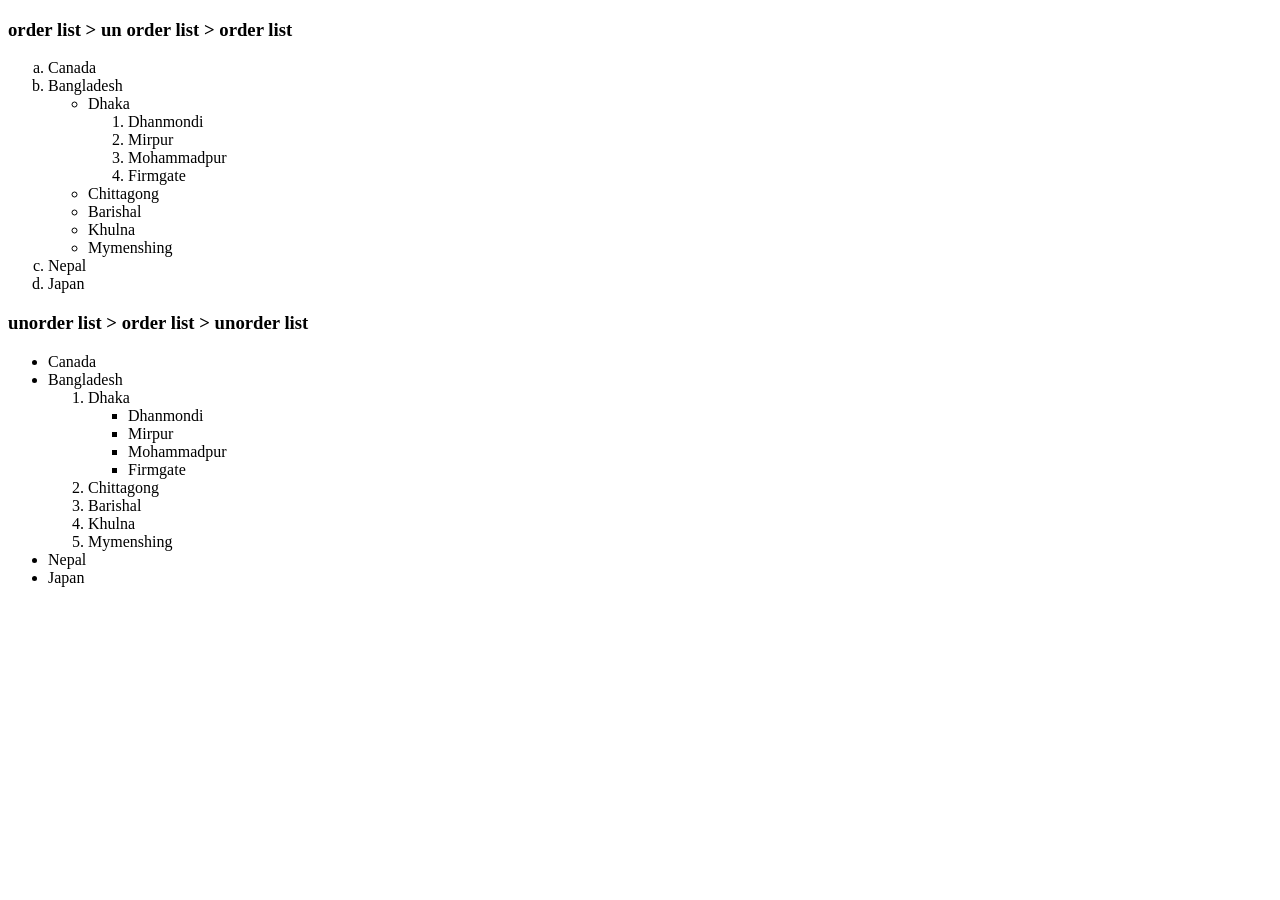
<file: October/19-10-23/index.html>
<!doctype html>
<html lang="en">
  <head>
    <!-- Required meta tags -->
    <meta charset="utf-8">
    <meta name="viewport" content="width=device-width, initial-scale=1, shrink-to-fit=no">

    <!-- Bootstrap CSS -->
    <!-- <link rel="stylesheet" href="https://cdn.jsdelivr.net/npm/bootstrap@4.0.0/dist/css/bootstrap.min.css" integrity="sha384-Gn5384xqQ1aoWXA+058RXPxPg6fy4IWvTNh0E263XmFcJlSAwiGgFAW/dAiS6JXm" crossorigin="anonymous"> -->

    <title>Hello, world!</title>
  </head>
  <body class="container">


<!-- 
    <H2>Registration Form</H2>

            <form action="">
                <label for="fname">First Name</label>
                <input type="text" id="" name="fname" placeholder="First Name"><br><br>

                <label for="lname">Last Name</label>
                <input type="text" id="" name="lname" placeholder="Last Name"><br><br>

                <label for="dep">Department/Office</label>
                <input type="text" id="" name="dep" placeholder="Select your Department/Office"><br><br>

                <label for="uname">User Name</label>
                <input type="text" id="" name="uname" placeholder="User Name"><br><br>

                <label for="password">Password</label>
                <input type="password" id="" name="password" placeholder="Password"><br><br>

                <label for="cpassword">Confirm Password</label>
                <input type="cpassword" id="" name="cpassword" placeholder="Confirm Password"><br><br>

                <label for="cNumber">Contact No</label>
                <input type="number" id="" name="cNumber" placeholder="Contact No"><br><br>

                <button>Submit</button>
            </form> -->
<h3>order list > un order list > order list</h3>
    <ol type="a">
      <li>Canada</li>
      <li>Bangladesh
        <ul type="circle">
          <li>Dhaka</li>
            <ol>
              <li>Dhanmondi</li>
              <li>Mirpur</li>
              <li>Mohammadpur</li>
              <li>Firmgate</li>
            </ol>
          <li>Chittagong</li>
          <li>Barishal</li>
          <li>Khulna</li>
          <li>Mymenshing</li>
    
        </ul>
      </li>
      <li>Nepal</li>
      <li>Japan</li>
    </ol>

    <h3>unorder list > order list > unorder list</h3>
    <ul type="a">
      <li>Canada</li>
      <li>Bangladesh
        <ol type="">
          <li>Dhaka</li>
            <ul>
              <li>Dhanmondi</li>
              <li>Mirpur</li>
              <li>Mohammadpur</li>
              <li>Firmgate</li>
            </ul>
          <li>Chittagong</li>
          <li>Barishal</li>
          <li>Khulna</li>
          <li>Mymenshing</li>
    
          </ol>
      </li>
      <li>Nepal</li>
      <li>Japan</li>
    </ul>
    

 
    

    <!-- <form>
      <div class="form-group">
        <label for="id">ID</label>
        <input type="text" class="form-control" id="id" placeholder="ID">
      </div>
      <div class="form-group">
        <label for="name">Name</label>
        <input type="text" class="form-control" id="name" placeholder="Name">
      </div>
      <div class="form-group">
        <label for="password">Password</label>
        <input type="password" class="form-control" id="password" placeholder="password">
      </div>
      <div class="form-group">
        <label for="email">Email</label>
        <input type="email" class="form-control" id="email" placeholder="Email">
      </div>
      <div class="dropdown show">
        <h4>Round</h4>
        <a class="btn btn-secondary dropdown-toggle" href="#" role="button" id="dropdownMenuLink" data-toggle="dropdown" aria-haspopup="true" aria-expanded="false">
          57
        </a>
        <div class="dropdown-menu" aria-labelledby="dropdownMenuLink">
          <a class="dropdown-item" href="#">58</a>
          <a class="dropdown-item" href="#">59</a>
          <a class="dropdown-item" href="#">60</a>
        </div>
      </div>  
      <div>
        <h4>Gender</h4>
        <div class="custom-control custom-radio">
          <input type="radio" id="customRadio1" name="customRadio" class="custom-control-input">
          <label class="custom-control-label" for="customRadio1">Male</label>
        </div>
        <div class="custom-control custom-radio">
          <input type="radio" id="customRadio2" name="customRadio" class="custom-control-input">
          <label class="custom-control-label" for="customRadio2">Female</label>
        </div>
      </div>
      <button type="submit" class="btn btn-primary">Submit</button>    
    </form> -->

    <!-- Optional JavaScript -->
    <!-- jQuery first, then Popper.js, then Bootstrap JS -->
    <!-- <script src="https://code.jquery.com/jquery-3.2.1.slim.min.js" integrity="sha384-KJ3o2DKtIkvYIK3UENzmM7KCkRr/rE9/Qpg6aAZGJwFDMVNA/GpGFF93hXpG5KkN" crossorigin="anonymous"></script>
    <script src="https://cdn.jsdelivr.net/npm/popper.js@1.12.9/dist/umd/popper.min.js" integrity="sha384-ApNbgh9B+Y1QKtv3Rn7W3mgPxhU9K/ScQsAP7hUibX39j7fakFPskvXusvfa0b4Q" crossorigin="anonymous"></script>
    <script src="https://cdn.jsdelivr.net/npm/bootstrap@4.0.0/dist/js/bootstrap.min.js" integrity="sha384-JZR6Spejh4U02d8jOt6vLEHfe/JQGiRRSQQxSfFWpi1MquVdAyjUar5+76PVCmYl" crossorigin="anonymous"></script> -->
  </body>
</html>
</file>
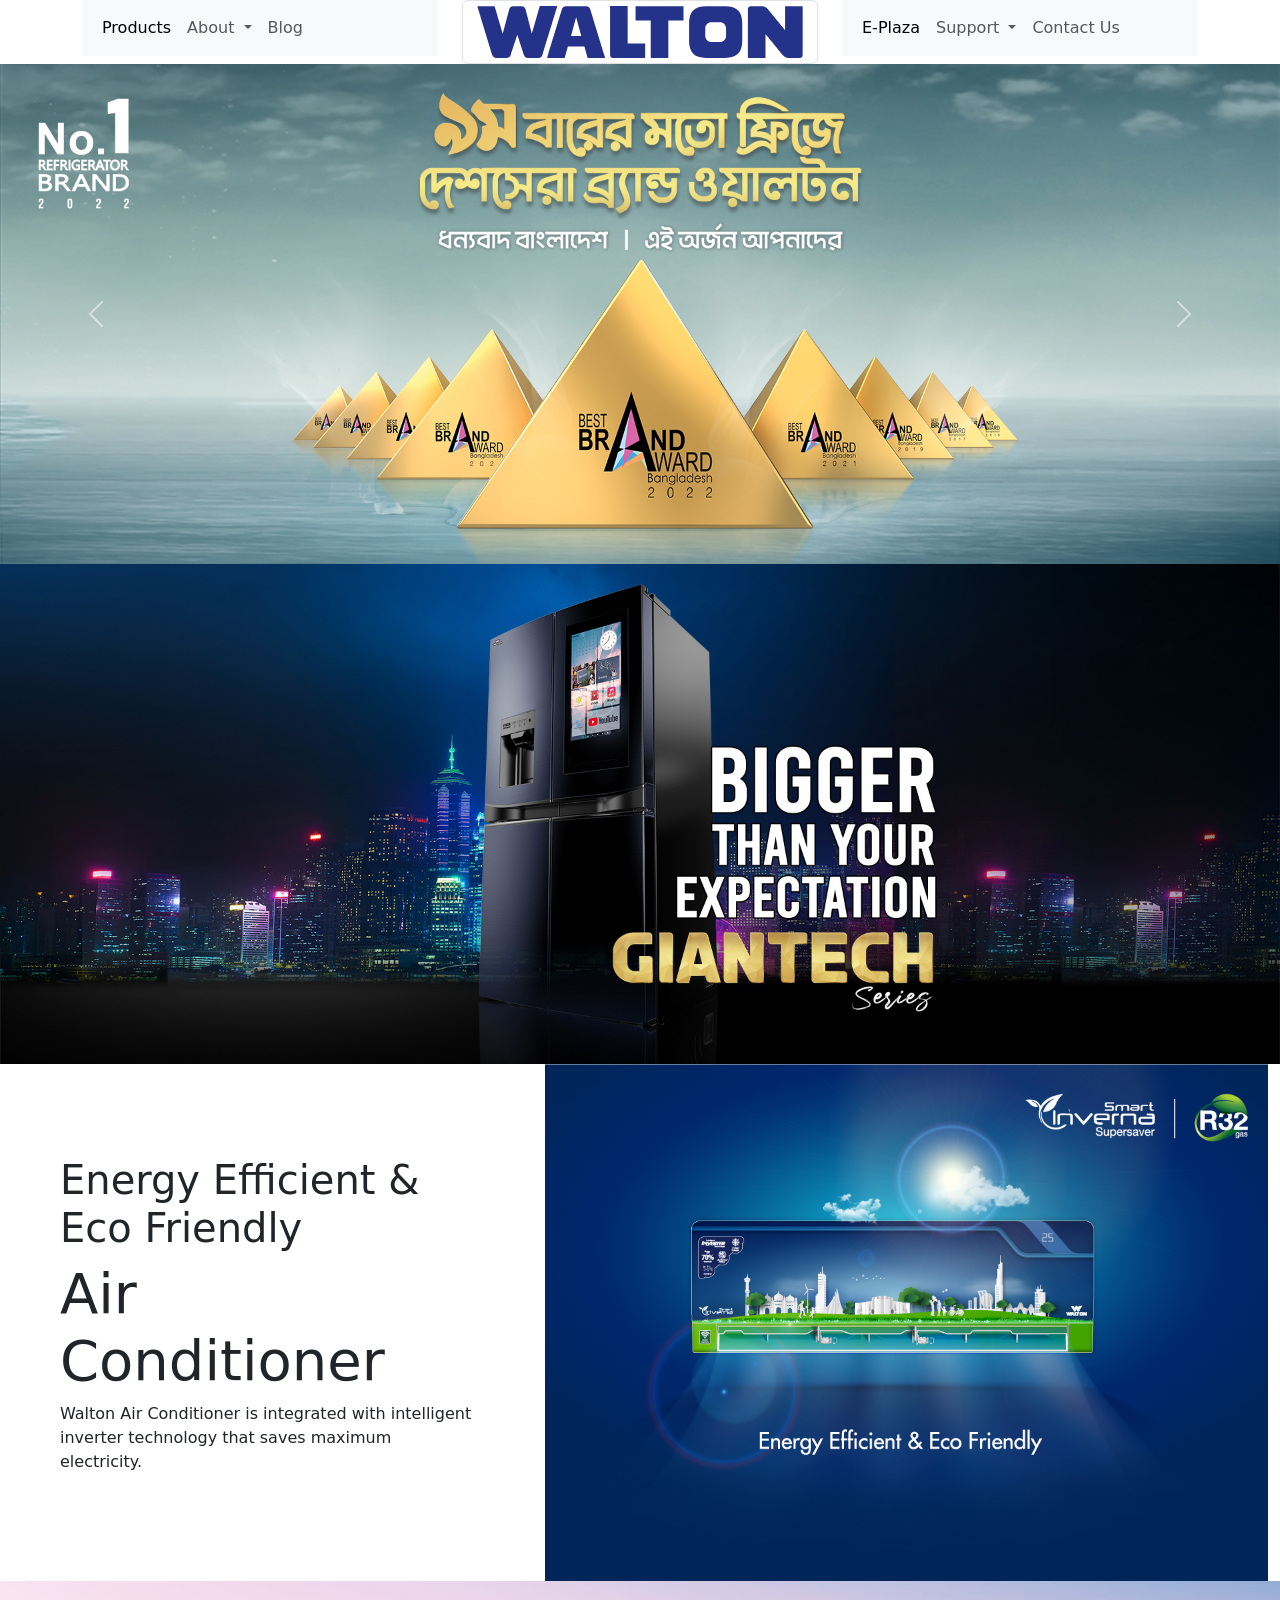
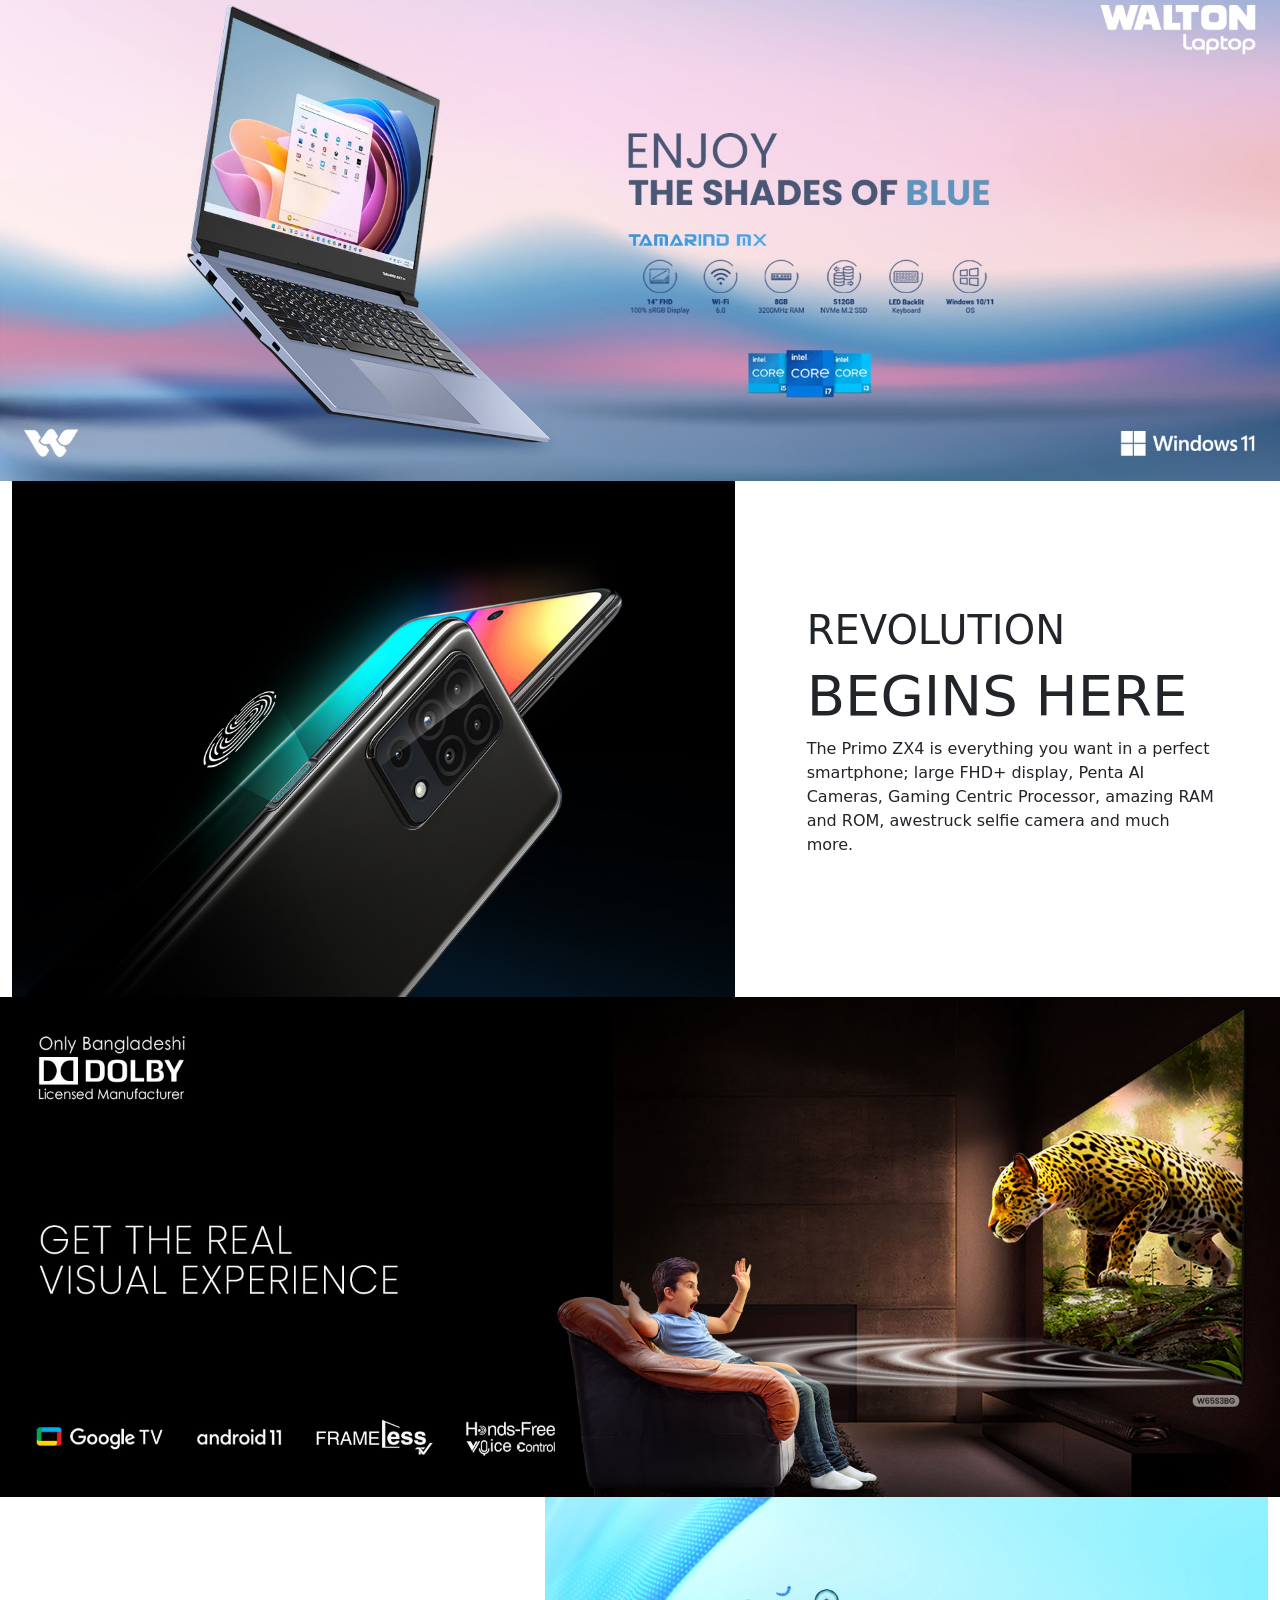
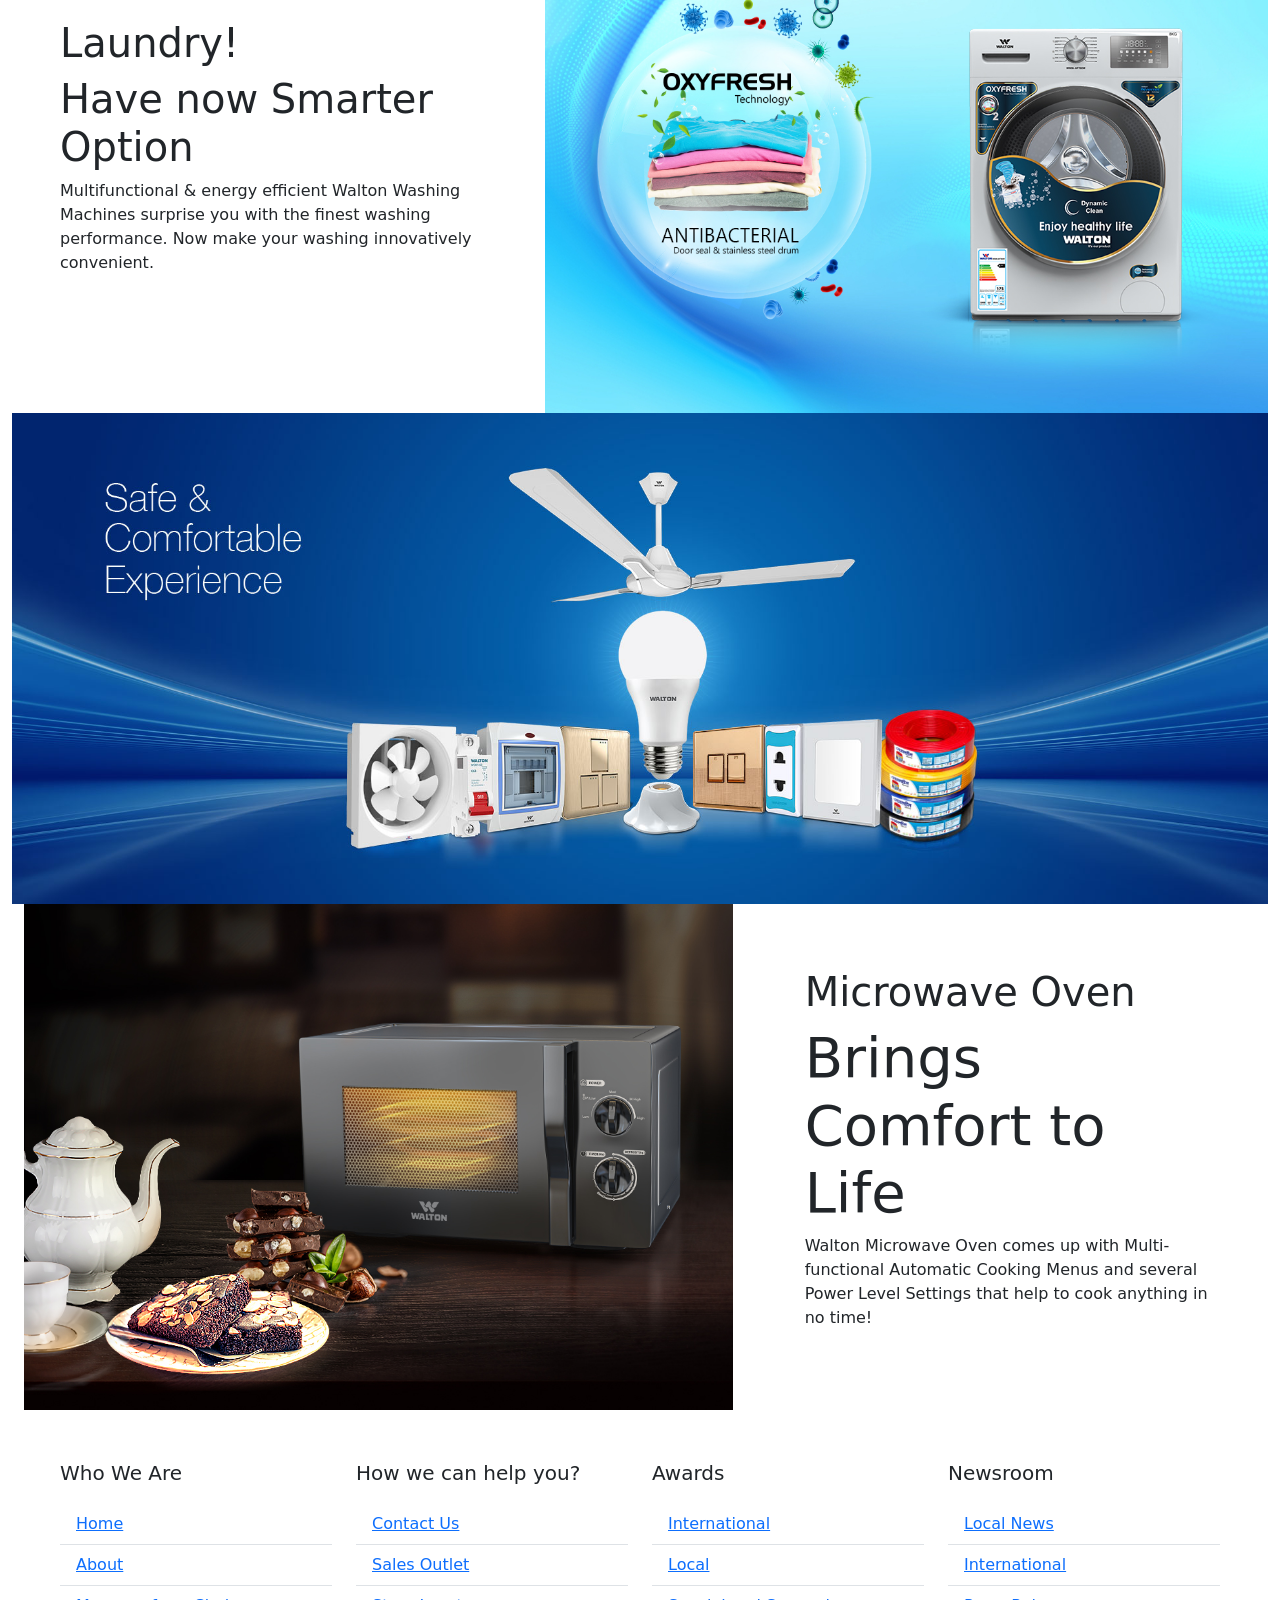
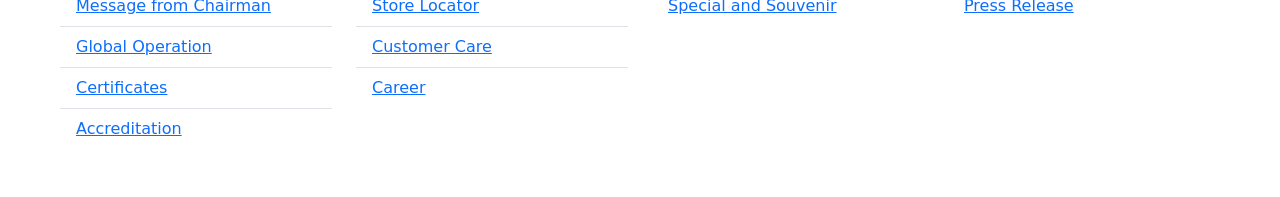
<file: Project/Bootstrap Project/index.html>
<!doctype html>
<html lang="en">
  <head>
    <!-- Required meta tags -->
    <meta charset="utf-8">
    <meta name="viewport" content="width=device-width, initial-scale=1">

    <!-- Bootstrap CSS -->
    <link href="https://cdn.jsdelivr.net/npm/bootstrap@5.0.2/dist/css/bootstrap.min.css" rel="stylesheet" integrity="sha384-EVSTQN3/azprG1Anm3QDgpJLIm9Nao0Yz1ztcQTwFspd3yD65VohhpuuCOmLASjC" crossorigin="anonymous">

    <title>Walton</title>
  </head>
  <body>
    <div class="container">
        <div class="row align-items-start">
          <div class="col">
            <nav class="navbar navbar-expand-lg bg-body-tertiary">
                <div class="container-fluid">
                  <button class="navbar-toggler" type="button" data-bs-toggle="collapse" data-bs-target="#navbarSupportedContent" aria-controls="navbarSupportedContent" aria-expanded="false" aria-label="Toggle navigation">
                    <span class="navbar-toggler-icon"></span>
                  </button>
                  <div class="collapse navbar-collapse" id="navbarSupportedContent">
                    <ul class="navbar-nav me-auto mb-2 mb-lg-0">
                      <li class="nav-item">
                        <a class="nav-link active" aria-current="page" href="#">Products</a>
                      </li>
                      <li class="nav-item dropdown">
                        <a class="nav-link dropdown-toggle" href="#" role="button" data-bs-toggle="dropdown" aria-expanded="false">
                            About
                        </a>
                        <ul class="dropdown-menu">
                          <li><a class="dropdown-item" href="#">Action</a></li>
                          <li><a class="dropdown-item" href="#">Another action</a></li>
                          <li><hr class="dropdown-divider"></li>
                          <li><a class="dropdown-item" href="#">Something else here</a></li>
                        </ul>
                      </li>
                      <li class="nav-item">
                        <a class="nav-link" href="#">Blog</a>
                      </li>
                    </ul>
                  </div>
                </div>
              </nav>
          </div>
          <div class="col">
            <img src="Image/walton logo-update.svg" class="img-fluid img-thumbnail" alt="...">
        </div>
          <div class="col">
            <nav class="navbar navbar-expand-lg bg-body-tertiary">
                <div class="container-fluid">
                  <button class="navbar-toggler" type="button" data-bs-toggle="collapse" data-bs-target="#navbarSupportedContent" aria-controls="navbarSupportedContent" aria-expanded="false" aria-label="Toggle navigation">
                    <span class="navbar-toggler-icon"></span>
                  </button>
                  <div class="collapse navbar-collapse" id="navbarSupportedContent">
                    <ul class="navbar-nav me-auto mb-2 mb-lg-0">
                      <li class="nav-item">
                        <a class="nav-link active" aria-current="page" href="#">E-Plaza</a>
                      </li>
                      <li class="nav-item dropdown">
                        <a class="nav-link dropdown-toggle" href="#" role="button" data-bs-toggle="dropdown" aria-expanded="false">
                            Support
                        </a>
                        <ul class="dropdown-menu">
                          <li><a class="dropdown-item" href="#">Action</a></li>
                          <li><a class="dropdown-item" href="#">Another action</a></li>
                          <li><hr class="dropdown-divider"></li>
                          <li><a class="dropdown-item" href="#">Something else here</a></li>
                        </ul>
                      </li>
                      <li class="nav-item">
                        <a class="nav-link" href="#">Contact Us</a>
                      </li>
                    </ul>
                  </div>
                </div>
              </nav>
          </div>
        </div>
      </div>
      <div>
        <div id="carouselExampleControls" class="carousel slide" data-bs-ride="carousel">
            <div class="carousel-inner">
              <div class="carousel-item active">
                <img src="Image/9-ba-d.jpg" class="d-block w-100" alt="...">
              </div>
              <div class="carousel-item">
                <img src="Image/super-brand-award-desktop.jpg" class="d-block w-100" alt="...">
              </div>
              <div class="carousel-item">
                <img src="Image/worldwide-web-view.jpg" class="d-block w-100" alt="...">
              </div>
            </div>
            <button class="carousel-control-prev" type="button" data-bs-target="#carouselExampleControls" data-bs-slide="prev">
              <span class="carousel-control-prev-icon" aria-hidden="true"></span>
              <span class="visually-hidden">Previous</span>
            </button>
            <button class="carousel-control-next" type="button" data-bs-target="#carouselExampleControls" data-bs-slide="next">
              <span class="carousel-control-next-icon" aria-hidden="true"></span>
              <span class="visually-hidden">Next</span>
            </button>
          </div>
      </div>
      <img src="Image/gaintech.jpg" class="img-fluid" alt="...">

      <div class="container-fluid">
        <div class="row d-flex">
          <div class="col-5 d-flex align-items-center">
            <div class="p-5">
              <h1 class="display-6">Energy Efficient & Eco Friendly</h1>
              <h1 class="display-4"><b>Air Conditioner</b></h1>
              <p>Walton Air Conditioner is integrated with intelligent inverter technology that saves maximum electricity.</p>
            </div>
          </div>
          <div class="col-7">
            <img src="Image/eco-friendly-ac.jpg" class="img-fluid" alt="...">
          </div>
        </div>
      </div>
      <img src="Image/tamarind-desktop.jpeg" class="img-fluid" alt="...">

      <!-- ----------------------------- -->
      <div class="container-fluid">
        <div class="row d-flex">
          <div class="col-7">
            <img src="Image/zx4-half-block.jpeg" class="img-fluid" alt="...">
          </div>
          <div class="col-5 d-flex align-items-center">
            <div class="p-5">
              <h1 class="display-6">REVOLUTION</h1>
              <h1 class="display-4"><b>BEGINS HERE</b></h1>
              <p>The Primo ZX4 is everything you want in a perfect smartphone; large FHD+ display, Penta AI Cameras, Gaming Centric Processor, amazing RAM and ROM, awestruck selfie camera and much more.</p>
            </div>
          </div>
        </div>
      </div>
      <img src="Image/dolby-sound-eng.jpeg" class="img-fluid" alt="...">
      <!-- -----------------------------  -->
      <div class="container-fluid">
        <div class="row d-flex">
          <div class="col-5 d-flex align-items-center">
            <div class="p-5">
              <h1 class="display-6">Laundry!</h1>
              <h1 class="display-6"><b>Have now Smarter Option</b></h1>
              <p>Multifunctional & energy efficient Walton Washing Machines surprise you with the finest washing performance. Now make your washing innovatively convenient.</p>
            </div>
          </div>
          <div class="col-7">
            <img src="Image/wm-half-home-page.jpeg" class="img-fluid" alt="...">
          </div>
        </div>
        <img src="Image/eap-common.jpeg" class="img-fluid" alt="...">
        <!-- --------------------- -->

        <div class="container-fluid">
          <div class="row d-flex">
            <div class="col-7">
              <img src="Image/microoven-half.jpeg" class="img-fluid" alt="...">
            </div>
            <div class="col-5 d-flex align-items-center">
              <div class="p-5">
                <h1 class="display-6">Microwave Oven
                  
                  </h1>
                <h1 class="display-4"><b>Brings Comfort to Life</b></h1>
                <p>Walton Microwave Oven comes up with Multi-functional Automatic Cooking Menus and several Power Level Settings that help to cook anything in no time!</p>
              </div>
            </div>
          </div>
        </div>
    </div>
    <div class="container-fluid">
      <div class="row p-5">
        <div class="col">
          <p class="lead">Who We Are</p>
          <ul class="list-group list-group-flush">
            <li class="list-group-item"><a href="#">Home</a></li>
            <li class="list-group-item"><a href="#">About</a></li>
            <li class="list-group-item"><a href="#">Message from Chairman</a></li>
            <li class="list-group-item"><a href="#">Global Operation</a></li>
            <li class="list-group-item"><a href="#">Certificates</a></li>
            <li class="list-group-item"><a href="#">Accreditation</a></li>
          </ul>
        </div>
        <div class="col">
          <p class="lead">How we can help you?</p>
          <ul class="list-group list-group-flush">
            <li class="list-group-item"><a href="#">Contact Us</a></li>
            <li class="list-group-item"><a href="#">Sales Outlet</a></li>
            <li class="list-group-item"><a href="#">Store Locator</a></li>
            <li class="list-group-item"><a href="#">Customer Care</a></li>
            <li class="list-group-item"><a href="#">Career</a></li>
          </ul>
        </div>
        <div class="col">
          <p class="lead">Awards</p>
          <ul class="list-group list-group-flush">
            <li class="list-group-item"><a href="#">International</a></li>
            <li class="list-group-item"><a href="#">Local</a></li>
            <li class="list-group-item"><a href="#">Special and Souvenir</a></li>
          </ul>
        </div>
        <div class="col">
          <p class="lead">Newsroom</p>
          <ul class="list-group list-group-flush">
            <li class="list-group-item"><a href="#">Local News</a></li>
            <li class="list-group-item"><a href="#">International</a></li>
            <li class="list-group-item"><a href="#">Press Release</a></li>
          </ul>
        </div>
        
      </div>
    </div>
    <!-- Optional JavaScript; choose one of the two! -->

    <!-- Option 1: Bootstrap Bundle with Popper -->
    <script src="https://cdn.jsdelivr.net/npm/bootstrap@5.0.2/dist/js/bootstrap.bundle.min.js" integrity="sha384-MrcW6ZMFYlzcLA8Nl+NtUVF0sA7MsXsP1UyJoMp4YLEuNSfAP+JcXn/tWtIaxVXM" crossorigin="anonymous"></script>

    <!-- Option 2: Separate Popper and Bootstrap JS -->
    <!--
    <script src="https://cdn.jsdelivr.net/npm/@popperjs/core@2.9.2/dist/umd/popper.min.js" integrity="sha384-IQsoLXl5PILFhosVNubq5LC7Qb9DXgDA9i+tQ8Zj3iwWAwPtgFTxbJ8NT4GN1R8p" crossorigin="anonymous"></script>
    <script src="https://cdn.jsdelivr.net/npm/bootstrap@5.0.2/dist/js/bootstrap.min.js" integrity="sha384-cVKIPhGWiC2Al4u+LWgxfKTRIcfu0JTxR+EQDz/bgldoEyl4H0zUF0QKbrJ0EcQF" crossorigin="anonymous"></script>
    -->
  </body>
</html>
</file>
